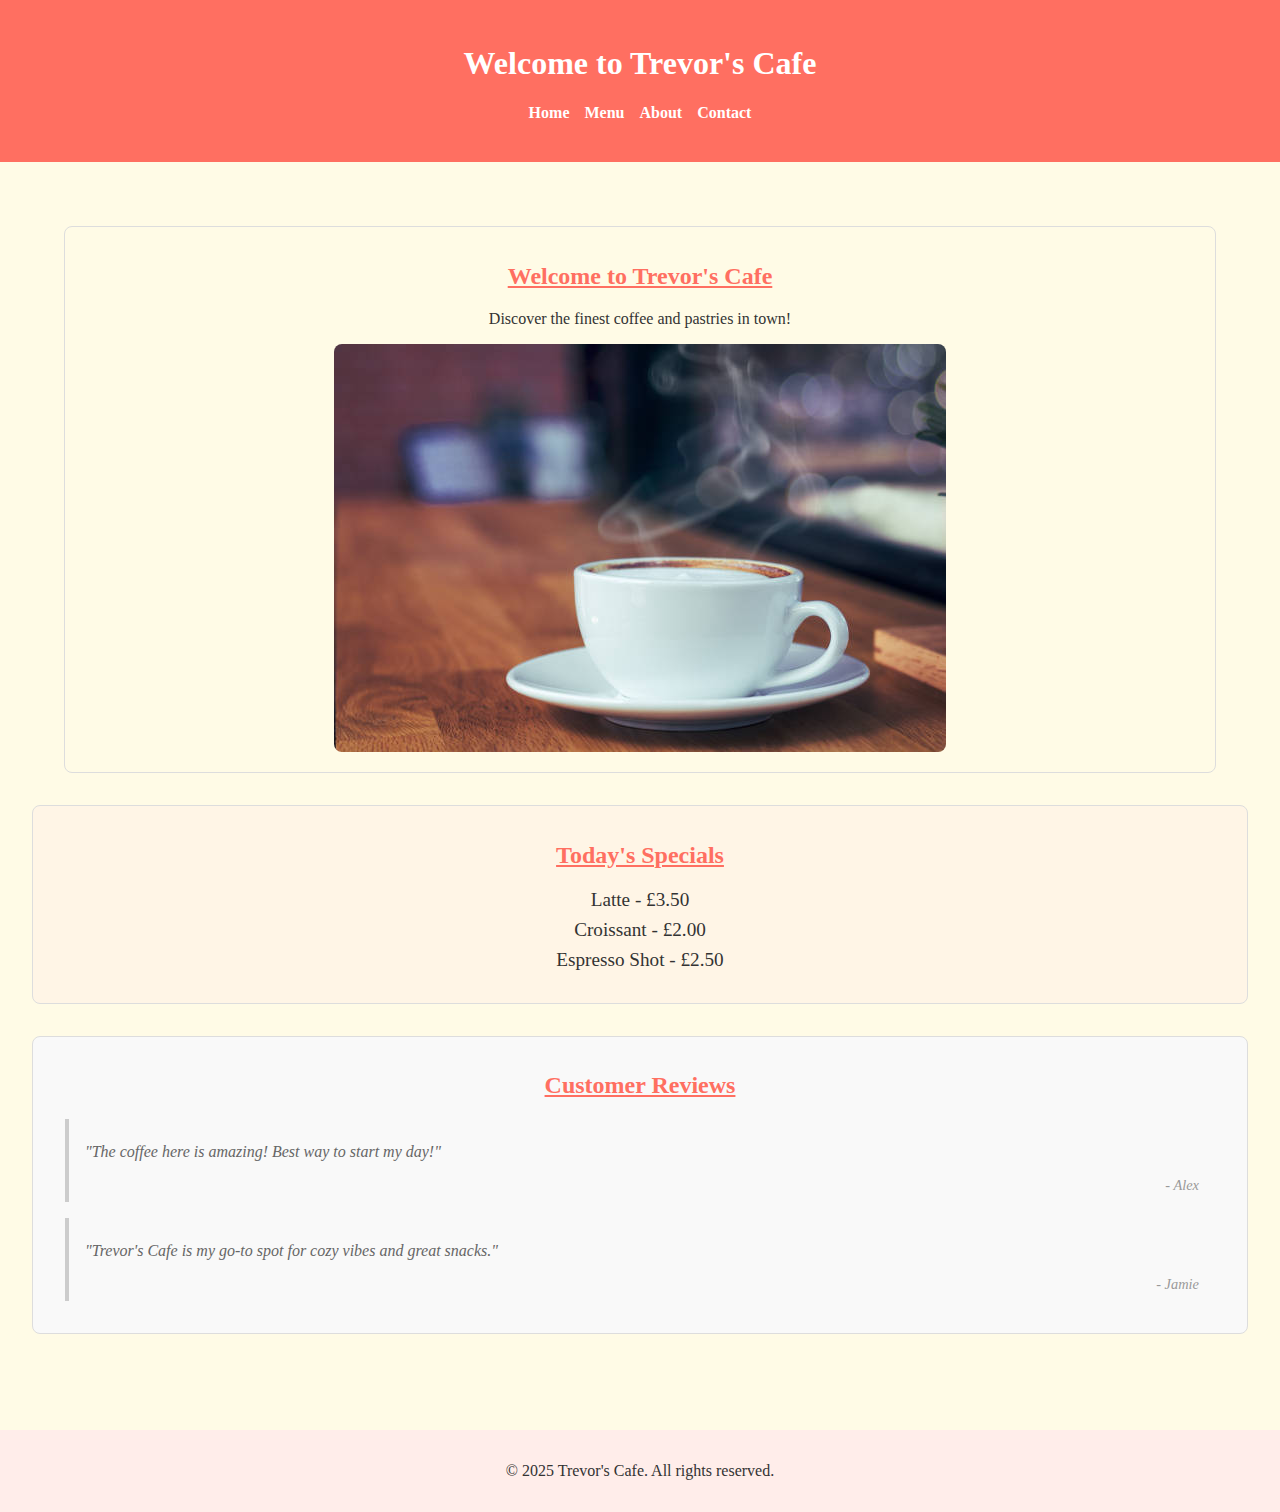
<file: html/index.html>
<!DOCTYPE html>
<html lang="en">
<head>
    <meta charset="UTF-8">
    <meta name="viewport" content="width=device-width, initial-scale=1.0">
    <title>Trevor's Cafe - Home</title>
    <link rel="stylesheet" href="../css/styles.css">
    <link rel="apple-touch-icon" sizes="180x180" href="/apple-touch-icon.png">
    <link rel="icon" type="image/png" sizes="32x32" href="/favicon-32x32.png">
    <link rel="icon" type="image/png" sizes="16x16" href="/favicon-16x16.png">
    <link rel="manifest" href="/site.webmanifest">
</head>
<body>
    <header>
        <h1>Welcome to Trevor's Cafe</h1>
        <nav>
            <ul>
                <li><a href="index.html">Home</a></li>
                <li><a href="menu.html">Menu</a></li>
                <li><a href="about.html">About</a></li>
                <li><a href="contact.html">Contact</a></li>

            </ul>
        </nav>
    </header>
    <main>
        <!-- Welcome Section -->
        <section id="welcome">
            <h2>Welcome to Trevor's Cafe</h2>
            <p>Discover the finest coffee and pastries in town!</p>
            <img src="../assets/project images/coffee.jpg" alt="A steaming cup of coffee">

        </section>

        <!-- Specials Section -->
        <section id="specials">
            <h2>Today's Specials</h2>
            <ul>
                <li>Latte - £3.50</li>
                <li>Croissant - £2.00</li>
                <li>Espresso Shot - £2.50</li>
            </ul>
        </section>

        <!-- Reviews Section -->
        <section id="reviews">
            <h2>Customer Reviews</h2>
            <blockquote>
                <p>"The coffee here is amazing! Best way to start my day!"</p>
                <cite>- Alex</cite>
            </blockquote>
            <blockquote>
                <p>"Trevor's Cafe is my go-to spot for cozy vibes and great snacks."</p>
                <cite>- Jamie</cite>
            </blockquote>
        </section>
    </main>
    <footer>
        <p>&copy; 2025 Trevor's Cafe. All rights reserved.</p>
    </footer>
</body>
</html>
</file>
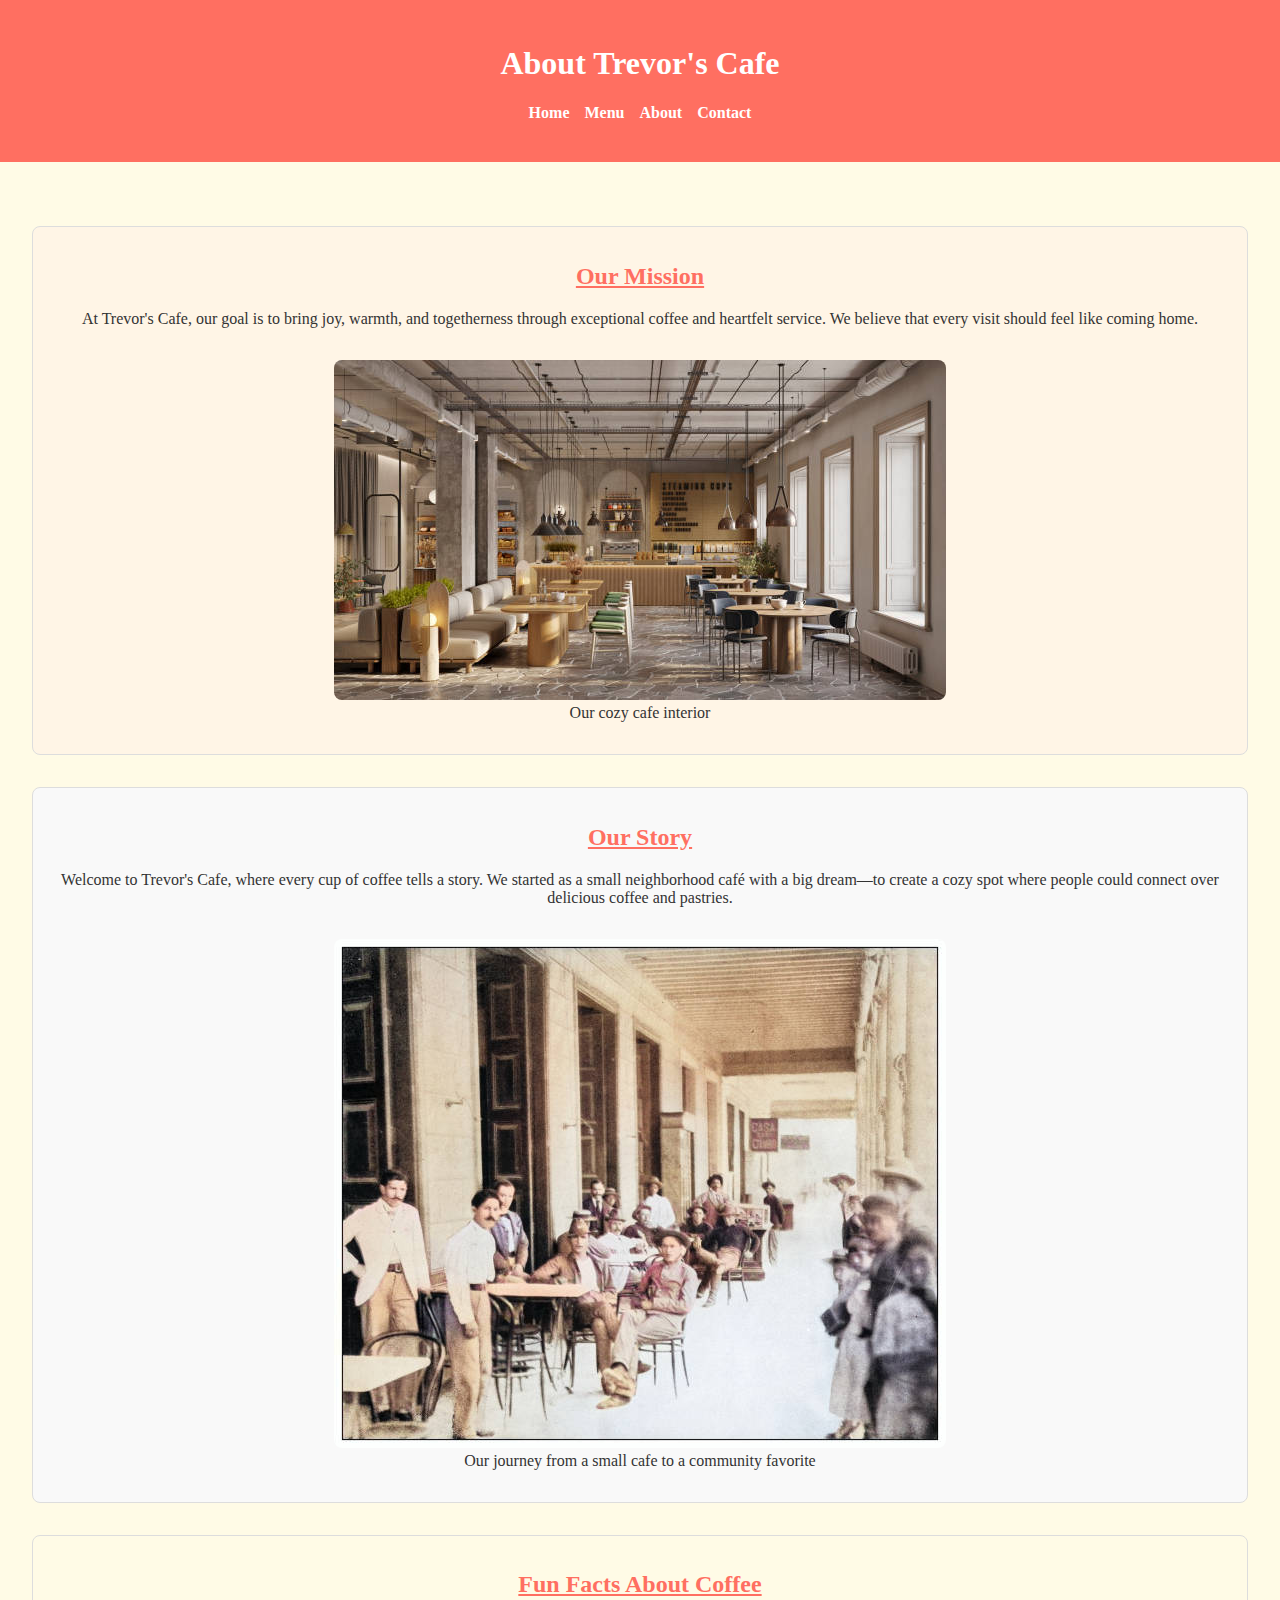
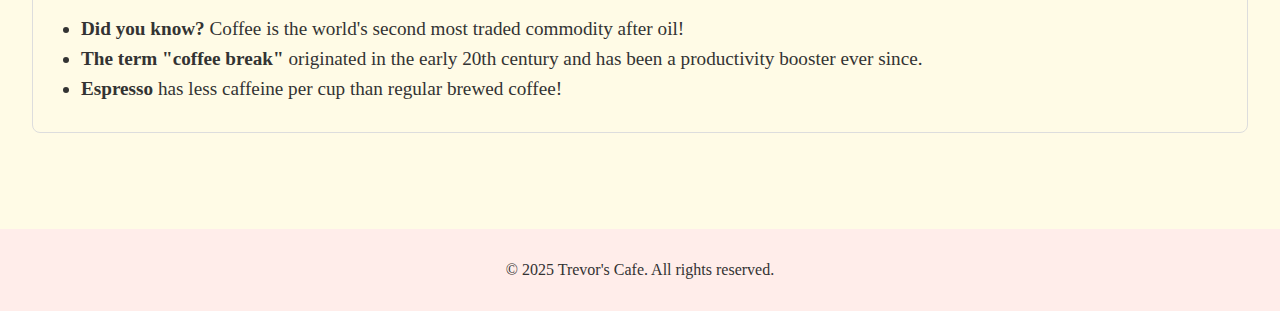
<file: about.html>
<!DOCTYPE html>
<html lang="en">
<head>
    <meta charset="UTF-8">
    <meta name="viewport" content="width=device-width, initial-scale=1.0">
    <meta name="description" content="Learn about Trevor's Cafe, our mission, story, and fun facts about coffee. Discover what makes us special!">
    <title>Trevor's Cafe - About</title>
    <link rel="stylesheet" href="css/styles.css">
    <link rel="apple-touch-icon" sizes="180x180" href="assets/apple-touch-icon.png">
    <link rel="icon" type="image/png" sizes="32x32" href="assets/favicon-32x32.png">
    <link rel="icon" type="image/png" sizes="16x16" href="assets/favicon-16x16.png">
    <link rel="manifest" href="assets/site.webmanifest">
</head>
<body>
    <header>
        <h1>About Trevor's Cafe</h1>
        <nav>
            <ul>
                <li><a href="index.html">Home</a></li>
                <li><a href="menu.html">Menu</a></li>
                <li><a href="about.html" aria-current="page">About</a></li>
                <li><a href="contact.html">Contact</a></li>
            </ul>
        </nav>
    </header>
    <main>
        <!-- Mission Section -->
        <section id="mission" class="content-section">
            <h2>Our Mission</h2>
            <p>At Trevor's Cafe, our goal is to bring joy, warmth, and togetherness through exceptional coffee and heartfelt service. We believe that every visit should feel like coming home.</p>
            <figure>
                <img src="assets/images/cafe-interior.jpg" alt="A cozy cafe interior with warm lighting" class="responsive-img">
                <figcaption>Our cozy cafe interior</figcaption>
            </figure>
        </section>

        <!-- Story Section -->
        <section id="story" class="content-section">
            <h2>Our Story</h2>
            <p>Welcome to Trevor's Cafe, where every cup of coffee tells a story. We started as a small neighborhood café with a big dream—to create a cozy spot where people could connect over delicious coffee and pastries.</p>
            <figure>
                <img src="assets/images/story.jpg" alt="A photo representing our cafe's journey" class="responsive-img">
                <figcaption>Our journey from a small cafe to a community favorite</figcaption>
            </figure>
        </section>

        <!-- Fun Facts Section -->
        <section id="fun-facts" class="content-section">
            <h2>Fun Facts About Coffee</h2>
            <ul>
                <li><strong>Did you know?</strong> Coffee is the world's second most traded commodity after oil!</li>
                <li><strong>The term "coffee break"</strong> originated in the early 20th century and has been a productivity booster ever since.</li>
                <li><strong>Espresso</strong> has less caffeine per cup than regular brewed coffee!</li>
            </ul>
        </section>
    </main>
    <footer>
        <p>&copy; 2025 Trevor's Cafe. All rights reserved.</p>
    </footer>
</body>
</html>
</file>
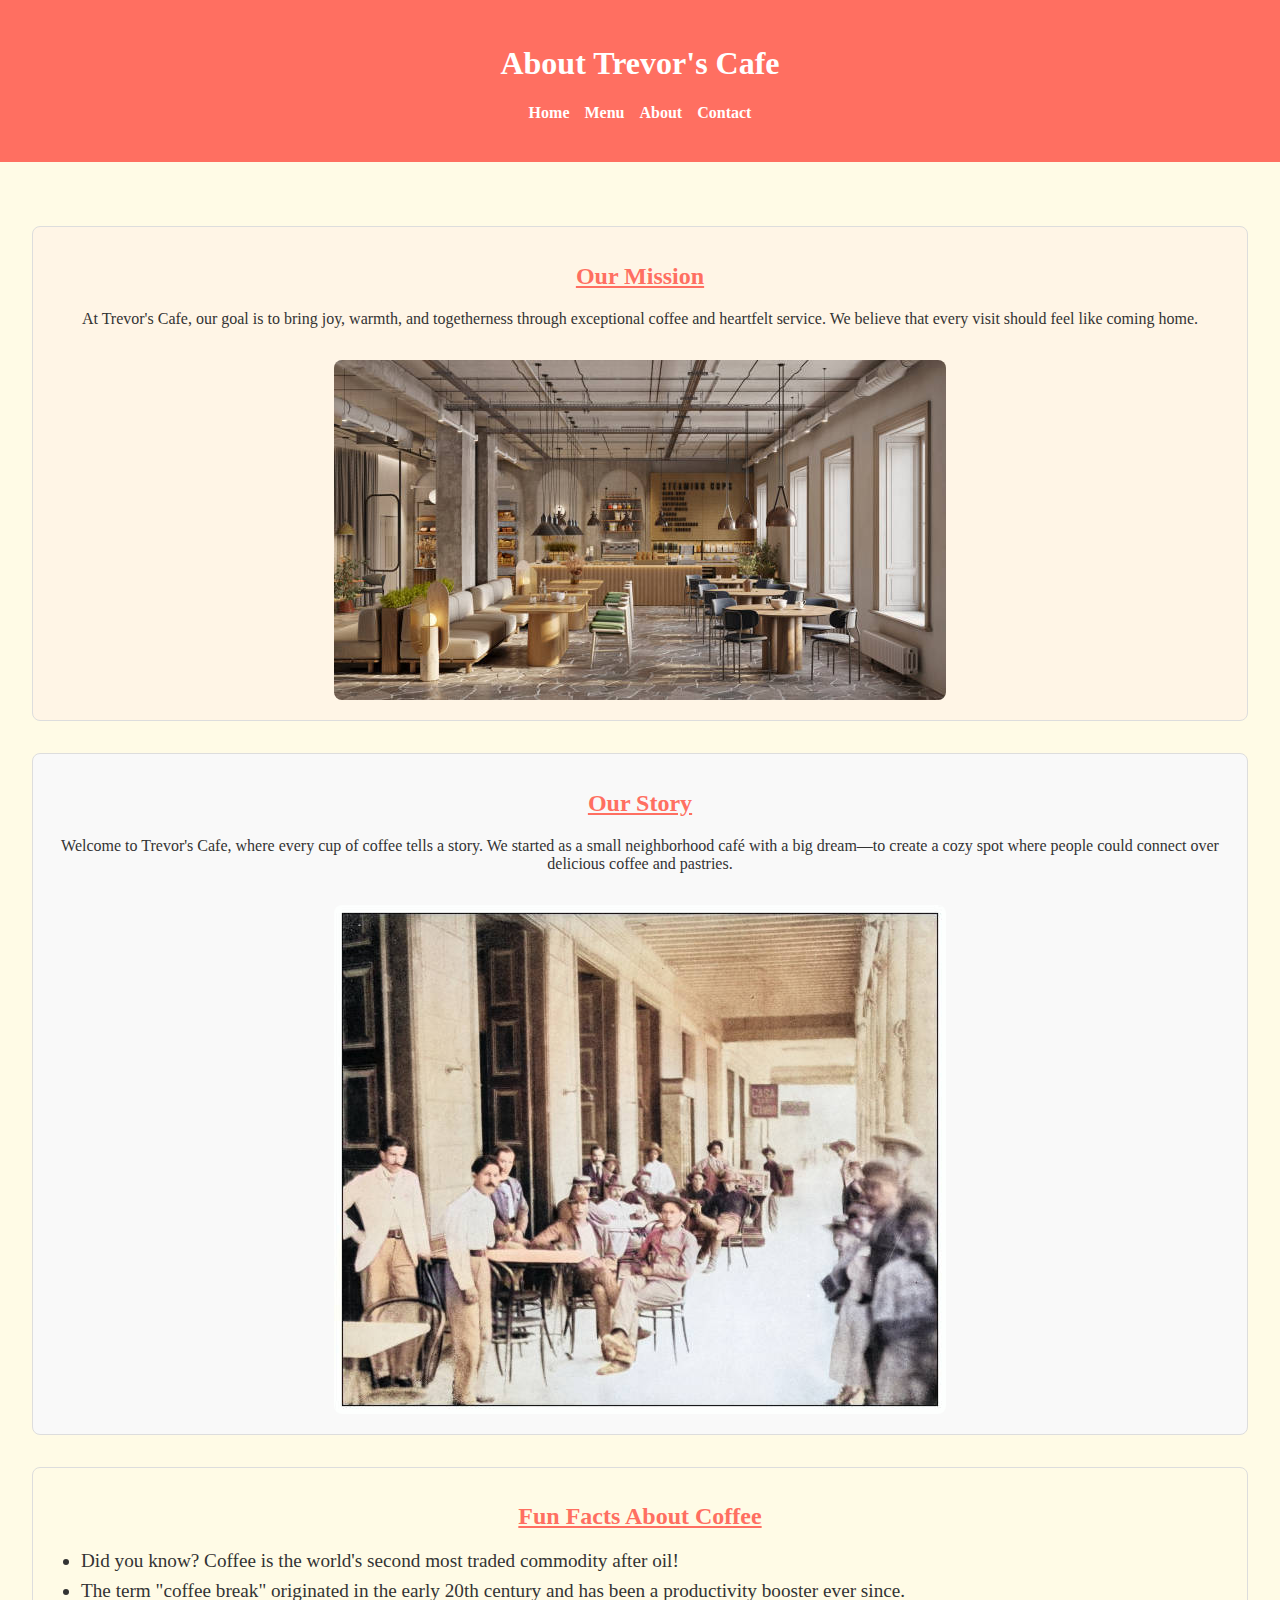
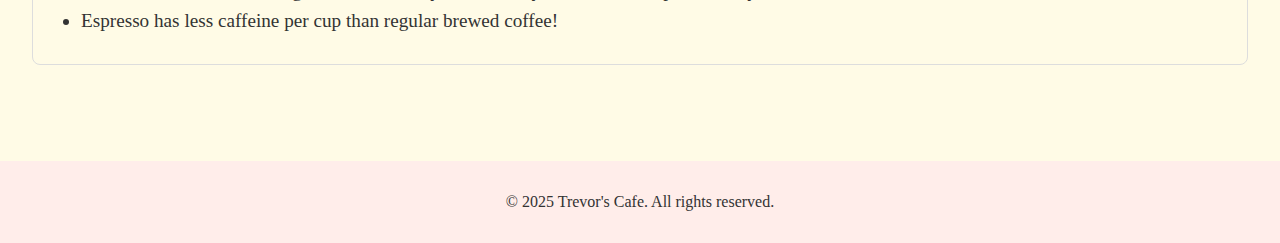
<file: html/about.html>
<!DOCTYPE html>
<html lang="en">
<head>
    <meta charset="UTF-8">
    <meta name="viewport" content="width=device-width, initial-scale=1.0">
    <title>Trevor's Cafe - About</title>
    <link rel="stylesheet" href="../css/styles.css">
    <link rel="apple-touch-icon" sizes="180x180" href="/apple-touch-icon.png">
    <link rel="icon" type="image/png" sizes="32x32" href="/favicon-32x32.png">
    <link rel="icon" type="image/png" sizes="16x16" href="/favicon-16x16.png">
    <link rel="manifest" href="/site.webmanifest">
</head>
<body>
    <header>
        <h1>About Trevor's Cafe</h1>
        <nav>
            <ul>
                <li><a href="index.html">Home</a></li>
                <li><a href="menu.html">Menu</a></li>
                <li><a href="about.html">About</a></li>
                <li><a href="contact.html">Contact</a></li>

            </ul>
        </nav>
    </header>
    <main>
        <!-- Mission Section -->
        <section id="mission">
            <h2>Our Mission</h2>
            <p>At Trevor's Cafe, our goal is to bring joy, warmth, and togetherness through exceptional coffee and heartfelt service. We believe that every visit should feel like coming home.</p>
            <img src="../assets/project images/cafe-interior.jpg" alt="Cozy cafe interior">

        </section>

        <!-- Story Section -->
        <section id="story">
            <h2>Our Story</h2>
            <p>Welcome to Trevor's Cafe, where every cup of coffee tells a story. We started as a small neighborhood café with a big dream—to create a cozy spot where people could connect over delicious coffee and pastries.</p>
            <img src="../assets/project images/story.jpg" alt="A photo representing our cafe's journey">

        </section>

        <!-- Fun Facts Section -->
        <section id="fun-facts">
            <h2>Fun Facts About Coffee</h2>
            <ul>
                <li>Did you know? Coffee is the world's second most traded commodity after oil!</li>
                <li>The term "coffee break" originated in the early 20th century and has been a productivity booster ever since.</li>
                <li>Espresso has less caffeine per cup than regular brewed coffee!</li>
            </ul>
        </section>
    </main>
    <footer>
        <p>&copy; 2025 Trevor's Cafe. All rights reserved.</p>
    </footer>
</body>
</html>
</file>
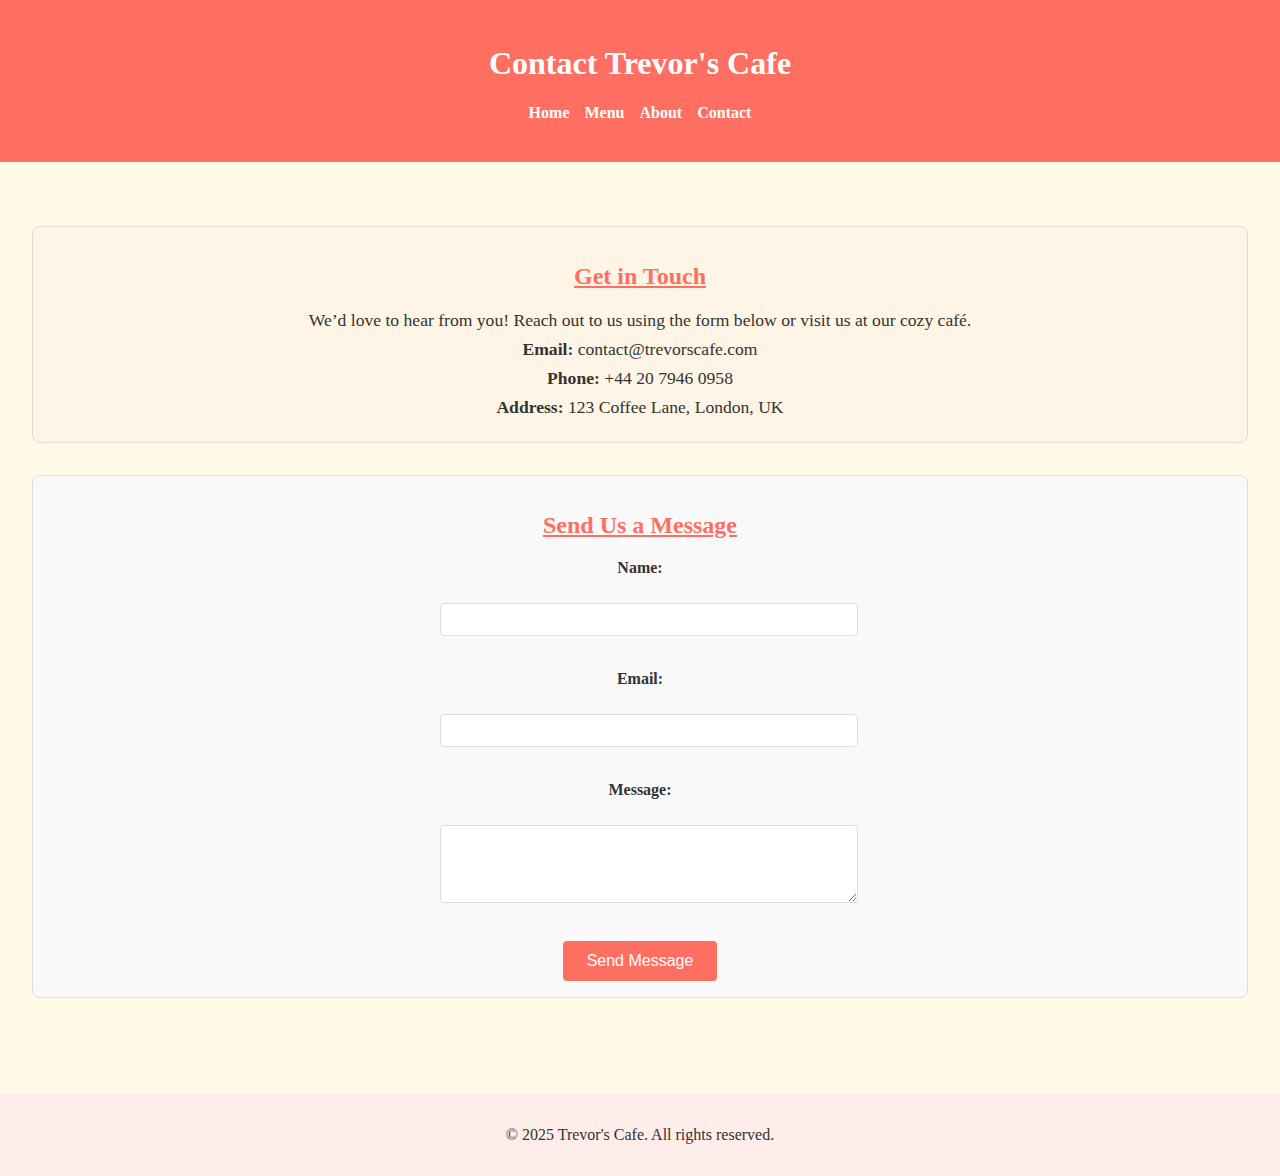
<file: html/contact.html>
<!DOCTYPE html>
<html lang="en">
<head>
    <meta charset="UTF-8">
    <meta name="viewport" content="width=device-width, initial-scale=1.0">
    <title>Trevor's Cafe - Contact</title>
    <link rel="stylesheet" href="../css/styles.css">
    <link rel="apple-touch-icon" sizes="180x180" href="/apple-touch-icon.png">
    <link rel="icon" type="image/png" sizes="32x32" href="/favicon-32x32.png">
    <link rel="icon" type="image/png" sizes="16x16" href="/favicon-16x16.png">
    <link rel="manifest" href="/site.webmanifest">
</head>
<body>
    <header>
        <h1>Contact Trevor's Cafe</h1>
        <nav>
            <ul>
                <li><a href="index.html">Home</a></li>
                <li><a href="menu.html">Menu</a></li>
                <li><a href="about.html">About</a></li>
                <li><a href="contact.html">Contact</a></li>
            </ul>
        </nav>
    </header>
    <main>
        <!-- Contact Information -->
        <section id="contact-info">
            <h2>Get in Touch</h2>
            <p>We’d love to hear from you! Reach out to us using the form below or visit us at our cozy café.</p>
            <p><strong>Email:</strong> contact@trevorscafe.com</p>
            <p><strong>Phone:</strong> +44 20 7946 0958</p>
            <p><strong>Address:</strong> 123 Coffee Lane, London, UK</p>
        </section>

        <!-- Contact Form -->
        <section id="contact-form">
            <h2>Send Us a Message</h2>
            <form action="#" method="post">
                <label for="name">Name:</label><br>
                <input type="text" id="name" name="name" required><br><br>
                <label for="email">Email:</label><br>
                <input type="email" id="email" name="email" required><br><br>
                <label for="message">Message:</label><br>
                <textarea id="message" name="message" rows="4" required></textarea><br><br>
                <button type="submit">Send Message</button>
            </form>
        </section>
    </main>
    <footer>
        <p>&copy; 2025 Trevor's Cafe. All rights reserved.</p>
    </footer>
</body>
</html>
</file>
<file: css/styles.css>
/* General Styles */
body {
    font-family: 'Georgia', serif; /* Cozy font style */
    margin: 0;
    padding: 0;
    background-color: #fffbe6; /* Light beige for a warm ambiance */
    color: #333; /* Text color for readability */
}

header {
    background-color: #ff6f61; /* Warm, inviting red-orange */
    color: white;
    padding: 1.5rem;
    text-align: center;
}

nav ul {
    list-style: none;
    padding: 0;
    display: flex;
    justify-content: center;
    gap: 15px;
}

nav a {
    text-decoration: none;
    color: white;
    font-weight: bold;
}

nav a:hover {
    color: #ffe6e6; /* Light hover effect */
    text-decoration: underline;
    transition: color 0.3s ease-in-out; /* Smooth hover effect */
}

main {
    padding: 2rem;
}

footer {
    background-color: #ffedea; /* Slightly warmer tone */
    color: #333;
    text-align: center;
    padding: 1rem;
    margin-top: 2rem;
}

/* Hero Section */
#hero {
    width: 100%;
    height: 100vh; /* Full-screen height */
    background: url('../assets/images/hero.jpg') no-repeat center center/cover;
    display: flex;
    justify-content: center;
    align-items: center;
    text-align: center;
    position: relative;
}

/* Overlay to improve text readability */
#hero::before {
    content: "";
    position: absolute;
    top: 0;
    left: 0;
    width: 100%;
    height: 100%;
    background: rgba(0, 0, 0, 0.5); /* Dark overlay to improve contrast */
}

/* Hero Text */
.hero-text {
    position: relative; /* Keeps text above overlay */
    color: white;
    padding: 2rem;
    max-width: 700px;
    border-radius: 10px;
}

.hero-text h1 {
    font-size: 3rem;
    margin-bottom: 1rem;
}

.hero-text p {
    font-size: 1.5rem;
    margin-bottom: 1.5rem;
}

.hero-text .btn {
    display: inline-block;
    background: #ff6f61;
    color: white;
    padding: 0.8rem 1.5rem;
    border-radius: 5px;
    text-decoration: none;
    font-weight: bold;
    font-size: 1.2rem;
}

.hero-text .btn:hover {
    background: #e65550;
    transition: 0.3s ease;
}

/* Responsive Design */
@media (max-width: 768px) {
    .hero-text h1 {
        font-size: 2rem;
    }

    .hero-text p {
        font-size: 1rem;
    }

    .hero-text .btn {
        font-size: 1rem;
        padding: 0.6rem 1rem;
    }
}

/* Section Styling */
section {
    margin: 2rem 0;
    padding: 1rem;
    border: 1px solid #ddd; /* Border for visual separation */
    border-radius: 8px; /* Rounded corners for style */
}

section h2 {
    color: #ff6f61;
    text-align: center;
    text-decoration: underline;
}

/* Contact Page */
#contact-info {
    text-align: center;
    margin: 2rem auto;
    padding: 1rem;
    background-color: #fff5e6; /* Warm beige */
    border-radius: 8px;
}

#contact-info p {
    font-size: 1.1rem; /* Slightly larger font for emphasis */
    margin: 0.5rem 0;
}

#contact-form {
    text-align: center;
    margin: 2rem auto;
    padding: 1rem;
    background-color: #f9f9f9; /* Light grey background */
    border-radius: 8px;
}

#contact-form form {
    max-width: 400px;
    margin: 0 auto;
}

#contact-form label {
    display: block;
    font-weight: bold;
    margin-bottom: 0.5rem;
}

#contact-form input, #contact-form textarea {
    width: 100%;
    padding: 0.5rem;
    margin-bottom: 1rem;
    border: 1px solid #ddd;
    border-radius: 4px;
}

#contact-form button {
    background-color: #ff6f61;
    color: white;
    border: none;
    padding: 0.7rem 1.5rem;
    font-size: 1rem;
    cursor: pointer;
    border-radius: 4px;
}

#contact-form button:hover {
    background-color: #e65550;
    transition: background-color 0.3s ease-in-out; /* Smooth hover effect */
}

/* Welcome Section */
#welcome {
    text-align: center;
    margin: 2rem;
}

#welcome img {
    max-width: 100%;
    height: auto;
    border-radius: 8px; /* Soft edges for a polished look */
}

/* Specials Section */
#specials {
    background-color: #fff5e6; /* Warm beige */
    text-align: center;
    padding: 1rem;
    margin: 2rem 0;
}

#specials ul {
    list-style: none;
    padding: 0;
}

#specials li {
    font-size: 1.2rem; /* Slightly larger font for emphasis */
    margin: 0.5rem 0;
}

/* Reviews Section */
#reviews {
    background-color: #f9f9f9; /* Soft background color */
    padding: 1rem;
    margin: 2rem 0;
    border-radius: 8px; /* Rounded corners for style */
}

blockquote {
    font-style: italic;
    color: #666;
    border-left: 4px solid #ccc;
    margin: 1rem;
    padding: 0.5rem 1rem;
}

blockquote cite {
    display: block;
    text-align: right;
    font-size: 0.9rem;
    color: #999;
}

/* Menu Images */
ul li img {
    width: 60px; /* Set consistent width for menu item images */
    height: auto; /* Maintain aspect ratio */
    margin-right: 1rem; /* Space between image and text */
    border-radius: 5px; /* Rounded edges for style */
}

/* Mission Section (About Page) */
#mission {
    text-align: center;
    margin: 2rem auto;
    padding: 1rem;
    background-color: #fff5e6; /* Warm beige */
    border-radius: 8px; /* Rounded corners for style */
}

#mission img {
    max-width: 100%;
    height: auto;
    margin-top: 1rem;
    border-radius: 8px; /* Rounded edges for the image */
}

/* Story Section (About Page) */
#story {
    text-align: center;
    margin: 2rem auto;
    padding: 1rem;
    background-color: #f9f9f9; /* Light grey background */
    border-radius: 8px;
}

#story img {
    max-width: 100%;
    height: auto;
    margin-top: 1rem;
    border-radius: 8px; /* Rounded edges for the image */
}

/* Fun Facts Section (About Page) */
#fun-facts {
    margin: 2rem auto;
    padding: 1rem;
    background-color: #fffbe6; /* Light beige */
    border-radius: 8px;
}

#fun-facts ul {
    list-style: disc;
    padding: 0 2rem;
}

#fun-facts li {
    margin: 0.5rem 0;
    font-size: 1.2rem; /* Slightly larger font for emphasis */
}
</file>
